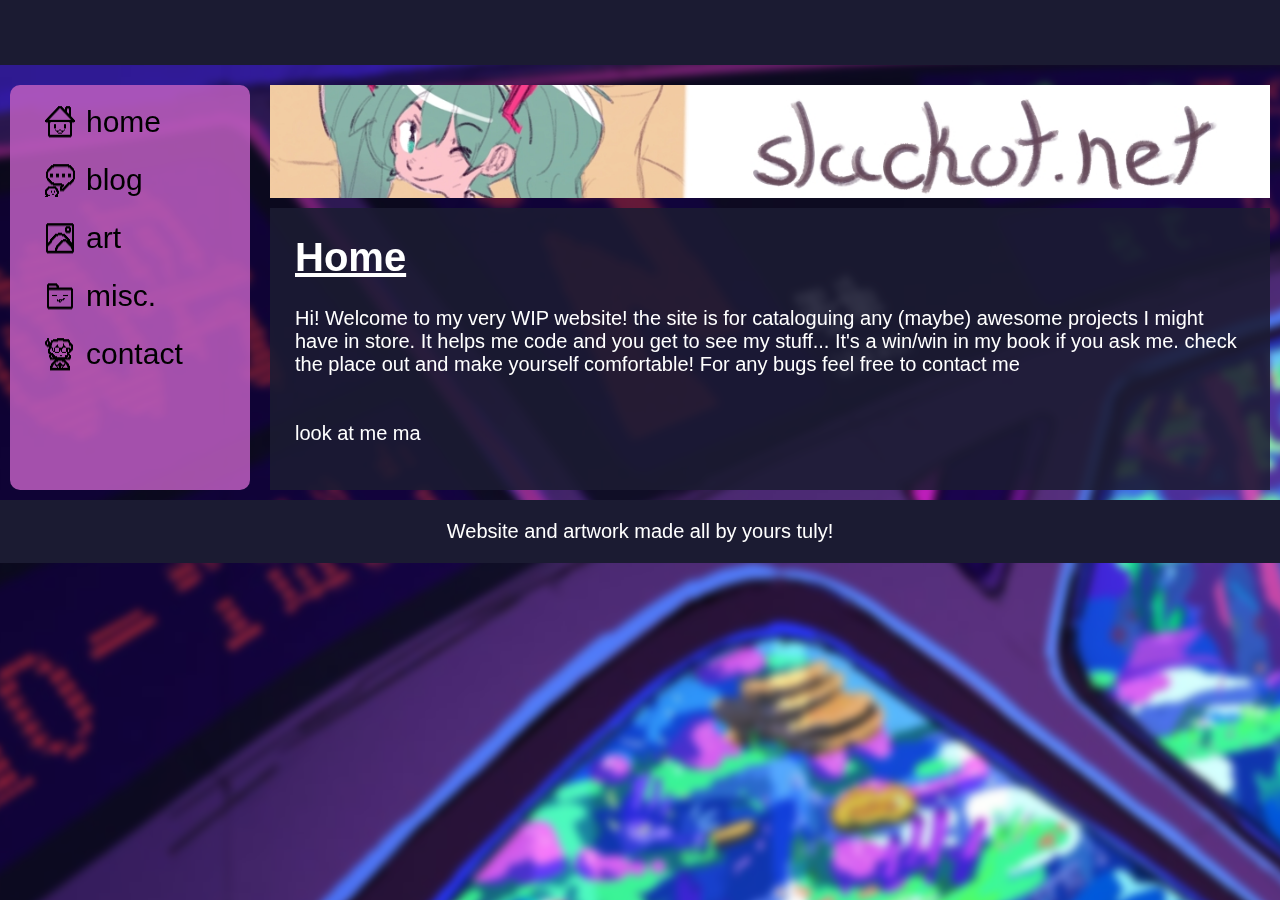
<file: index.html>
<!DOCTYPE html>
<html>
  <head>
    <meta charset="UTF-8">
    <meta name="viewport" content="width=device-width, initial-scale=1.0">
    <title>The web site of slackot</title>
    <link href="/style.css" rel="stylesheet" type="text/css" media="all">
  </head>
  <body>
    <img class="bg" src="./images/FgeYfpXacAYwyCC.jpg">
    <div>
      <header class="header scroll-left">
        <p>This is a header! wow</p>
      </header>
    </div>
    <div class="structure">
      <aside class="sidebar-left">
        <div class="nav">
          <img src="./images/home.png">
          <a href="index.html" style="font-size: 30px;">home</a>
        </div>
        <div class="nav">
          <img src="./images/blog.png">
          <a href="/blog.html" style="font-size: 30px;">blog</a>
        </div>
        <div class="nav">
          <img src="./images/art.png">
          <a href="placeholder" style="font-size: 30px;">art</a>
        </div>
        <div class="nav">
          <img src="./images/misc.png">
          <a href="placeholder" style="font-size: 30px;">misc.</a>
        </div>
        <div class="nav">
          <img src="./images/contact.png">
          <a href="placeholder" style="font-size: 30px;">contact</a>
        </div>
      </aside>
      <div class="content">
        <div class="HeaderArea">
          <img src="./images/test-banner.jpg" style="width: 100%;">
        </div>
        <div class="flex">
          <main>
            <h1>
              <u>Home</u>
            </h1>
            <p>Hi! Welcome to my very WIP website! the site is for cataloguing any (maybe) awesome projects I might have in store. It helps me code and you get to see my stuff... It's a win/win in my book if you ask me. check the place out and make yourself comfortable! For any bugs feel free to contact me
              <br>
              <br>
              <br>

              look at me ma
              <br>
            </p>
          </main>
        </div>
      </div>
      <!-- <aside class="sidebar-right">
        <div class="nav">
          <img src="./images/home.png">
          <a href="placeholder">home</a>
        </div>
        <div class="nav">
          <img src="./images/home.png">
          <a href="placeholder">pipebomb</a>
        </div>
        <div class="nav">
          <img src="./images/home.png">
          <a href="placeholder">games</a>
        </div>
        <div class="nav">
          <img src="./images/home.png">
          <a href="placeholder">movies</a>
        </div>
        <div class="nav">
          <img src="./images/home.png">
          <a href="placeholder">yipee</a>
        </div>
      </aside> -->
    </div>
    <div>
      <footer class="footer">
        <p>Website and artwork made all by yours tuly!</p>
      </footer>
    </div>
  </body>
</html>
</file>
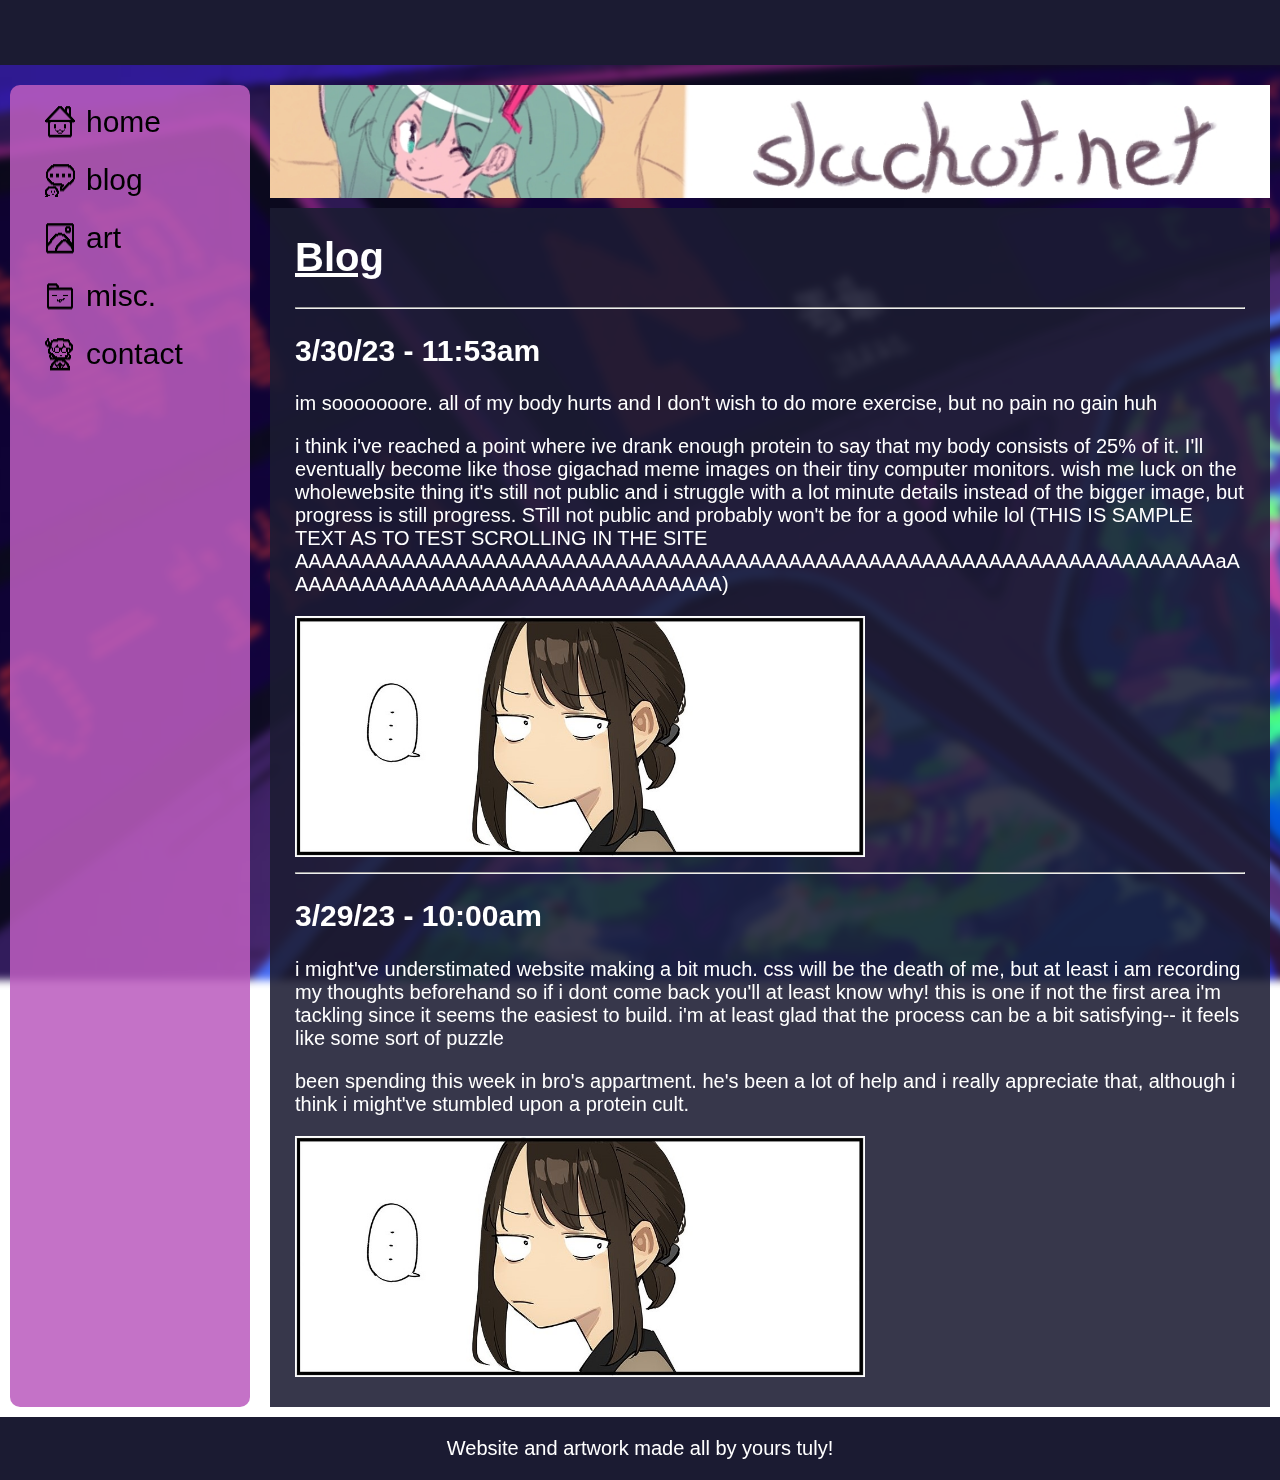
<file: blog.html>
<!DOCTYPE html>
<html>
  <head>
    <meta charset="UTF-8">
    <meta name="viewport" content="width=device-width, initial-scale=1.0">
    <title>The blog site of slackot</title>
    <link href="/style.css" rel="stylesheet" type="text/css" media="all">
  </head>
  <body>
    <img class="bg" src="./images/FgeYfpXacAYwyCC.jpg">
    <div>
      <header class="header scroll-left">
        <p>This is a header! wow</p>
      </header>
    </div>
    <div class="structure">
      <aside class="sidebar-left">
        <div class="nav">
          <img src="./images/home.png">
          <a href="index.html" style="font-size: 30px;">home</a>
        </div>
        <div class="nav">
          <img src="./images/blog.png">
          <a href="/blog.html" style="font-size: 30px;">blog</a>
        </div>
        <div class="nav">
          <img src="./images/art.png">
          <a href="placeholder" style="font-size: 30px;">art</a>
        </div>
        <div class="nav">
          <img src="./images/misc.png">
          <a href="placeholder" style="font-size: 30px;">misc.</a>
        </div>
        <div class="nav">
          <img src="./images/contact.png">
          <a href="placeholder" style="font-size: 30px;">contact</a>
        </div>
      </aside>
      <div class="content">
        <div class="HeaderArea">
          <img src="./images/test-banner.jpg" style="width: 100%;">
        </div>
        <div class="flex">
          <main>
            <h1>
              <u>Blog</u>
            </h1>
            <hr>
            <h2>3/30/23 - 11:53am</h2>
            <p>
              im sooooooore. all of my body hurts and I don't wish to do more exercise, but no pain no gain huh
            </p>
            <p>
              i think i've reached a point where ive drank enough protein to say that my body consists of 25% of it. I'll eventually become like those gigachad meme images on their tiny computer monitors. wish me luck on the wholewebsite thing it's still not public and i struggle with a lot minute details instead of the bigger image, but progress is still progress. STill not public and probably won't be for a good while lol
              (THIS IS SAMPLE TEXT AS TO TEST SCROLLING IN THE SITE AAAAAAAAAAAAAAAAAAAAAAAAAAAAAAAAAAAAAAAAAAAAAAAAAAAAAAAAAAAAAAAAAAAAAaAAAAAAAAAAAAAAAAAAAAAAAAAAAAAAAAA)
            </p>
            <img src="./images/blog1.jpg" style="width: 60%;">
            <hr>
            <h2>3/29/23 - 10:00am</h2>
            <p>
                i might've understimated website making a bit much. css will be the death of me, but at least i am recording my thoughts beforehand so if i dont come back you'll at least know why! this is one if not the first area i'm tackling since it seems the easiest to build. i'm at least glad that the process can be a bit satisfying-- it feels like some sort of puzzle
            </p>
            <p>
                been spending this week in bro's appartment. he's been a lot of help and i really appreciate that, although i think i might've stumbled upon a protein cult.
            </p>
            <img src="./images/blog1.jpg" style="width: 60%;">
          </main>
        </div>
      </div>
      <!-- <aside class="sidebar-right">
        <div class="nav">
          <img src="./images/home.png">
          <a href="placeholder">home</a>
        </div>
        <div class="nav">
          <img src="./images/home.png">
          <a href="placeholder">pipebomb</a>
        </div>
        <div class="nav">
          <img src="./images/home.png">
          <a href="placeholder">games</a>
        </div>
        <div class="nav">
          <img src="./images/home.png">
          <a href="placeholder">movies</a>
        </div>
        <div class="nav">
          <img src="./images/home.png">
          <a href="placeholder">yipee</a>
        </div>
      </aside> -->
    </div>
    <div>
      <footer class="footer">
        <p>Website and artwork made all by yours tuly!</p>
      </footer>
    </div>
  </body>
</html>
</file>
<file: style.css>
html {
  display: block;
}

body {
  color: white;
  font-family: Arial, Helvetica, sans-serif;
  font-size: 20px;
  margin: auto;
}

.bg {
  background: no-repeat center center cover;
  max-width: none;
  height: 110%;
  filter: blur(4px);
  position: fixed;
  top: 0;
  min-width: 110%;
  margin: -10px;
  z-index: -1;
}

.center {
  display: block;
  margin: 0 auto 0 auto;
  text-align: center;
}

.structure {
  display: flex;
  justify-content: center;
  margin-top: 10px;
}

.content {
  max-width: 1000px;
  width: 100%;
  display: flex;
  flex-direction: column;
  margin: 10px 10px 10px 10px;
  overflow: auto;
}

a:link, a:visited {
  color: black; 
}

.header {
  min-width: 50%;
  width: 100%;
  padding-bottom: 5px;
  padding-top: 10px;
}

.flex {
  flex-wrap: wrap;
  display: flex;
}

aside {
  display: block;
  width: 190px;
  padding-top: 20px;
}

.nav {
  display: flex;
  width: 25%;
  max-width: 100%;
  margin: 0 10px 0 0;
  padding-bottom: 10%;
  padding-left: 10%;
}

.nav img {
  padding-right: 10px;
  padding-left: 10px;
}

hr {
  display: block;
  unicode-bidi: isolate;
  margin-block-start: 0.5em;
  margin-block-end: 0.5em;
  margin-inline-start: auto;
  margin-inline-end: auto;
  overflow: hidden;
  border-style: inset;
  border-width: 1px;
}

main {
  flex: 1;
  order: 2;
  padding-left: 25px;
  padding-right: 25px;
  padding-bottom: 25px;
  background-color: #1b1b32e0;
  word-wrap: break-word;
  overflow-wrap: break-word;
  width: 100px;
}

h1 {
  display: block;
  font-size: 2em;
  margin-block-start: 0.67em;
  margin-block-end: 0.67em;
  margin-inline-start: 0px;
  margin-inline-end: 0px;
  font-weight: bold;
}

.sidebar-left {
  float: left;

}

.sidebar-left, .sidebar-right {
  background-color: #bb5cbedd;
  width: 250px;
  padding-top: 20px;
  margin: 10px;
  border-radius: 10px;
}

.sidebar-right {
  float: right;
}

.HeaderArea {
  width: 100%;
  padding-bottom: 5px;
}

.scroll-left {
 height: 50px;	
 overflow: hidden;
 position: relative;
 background: #1b1b32c9;
 color: rgb(255, 255, 255);
 white-space: nowrap;
}
.scroll-left p {
 position: absolute;
 width: 100%;
 height: 100%;
 margin: 0;
 line-height: 50px;
 text-align: center;
 /* Starting position */
 transform:translateX(100%);
 /* Apply animation to this element */
 animation: scroll-left 30s linear infinite;
}
/* Move it (define the animation) */
@keyframes scroll-left {
 0%   {
 transform: translateX(100%); 		
 }
 100% {
 transform: translateX(-100%); 
 }
}

.footer {
  display: flex;
  justify-content: center;
  background-color: #1b1b32;
  color: #fff;
}

.header {
  display: flex;
  justify-content: center;
  background-color: #1b1b32;
  color: #fff;
}

.sidebar-left a {
  text-decoration: none;
}

.nav a:hover {
  background-color: #c40093;
}
</file>
